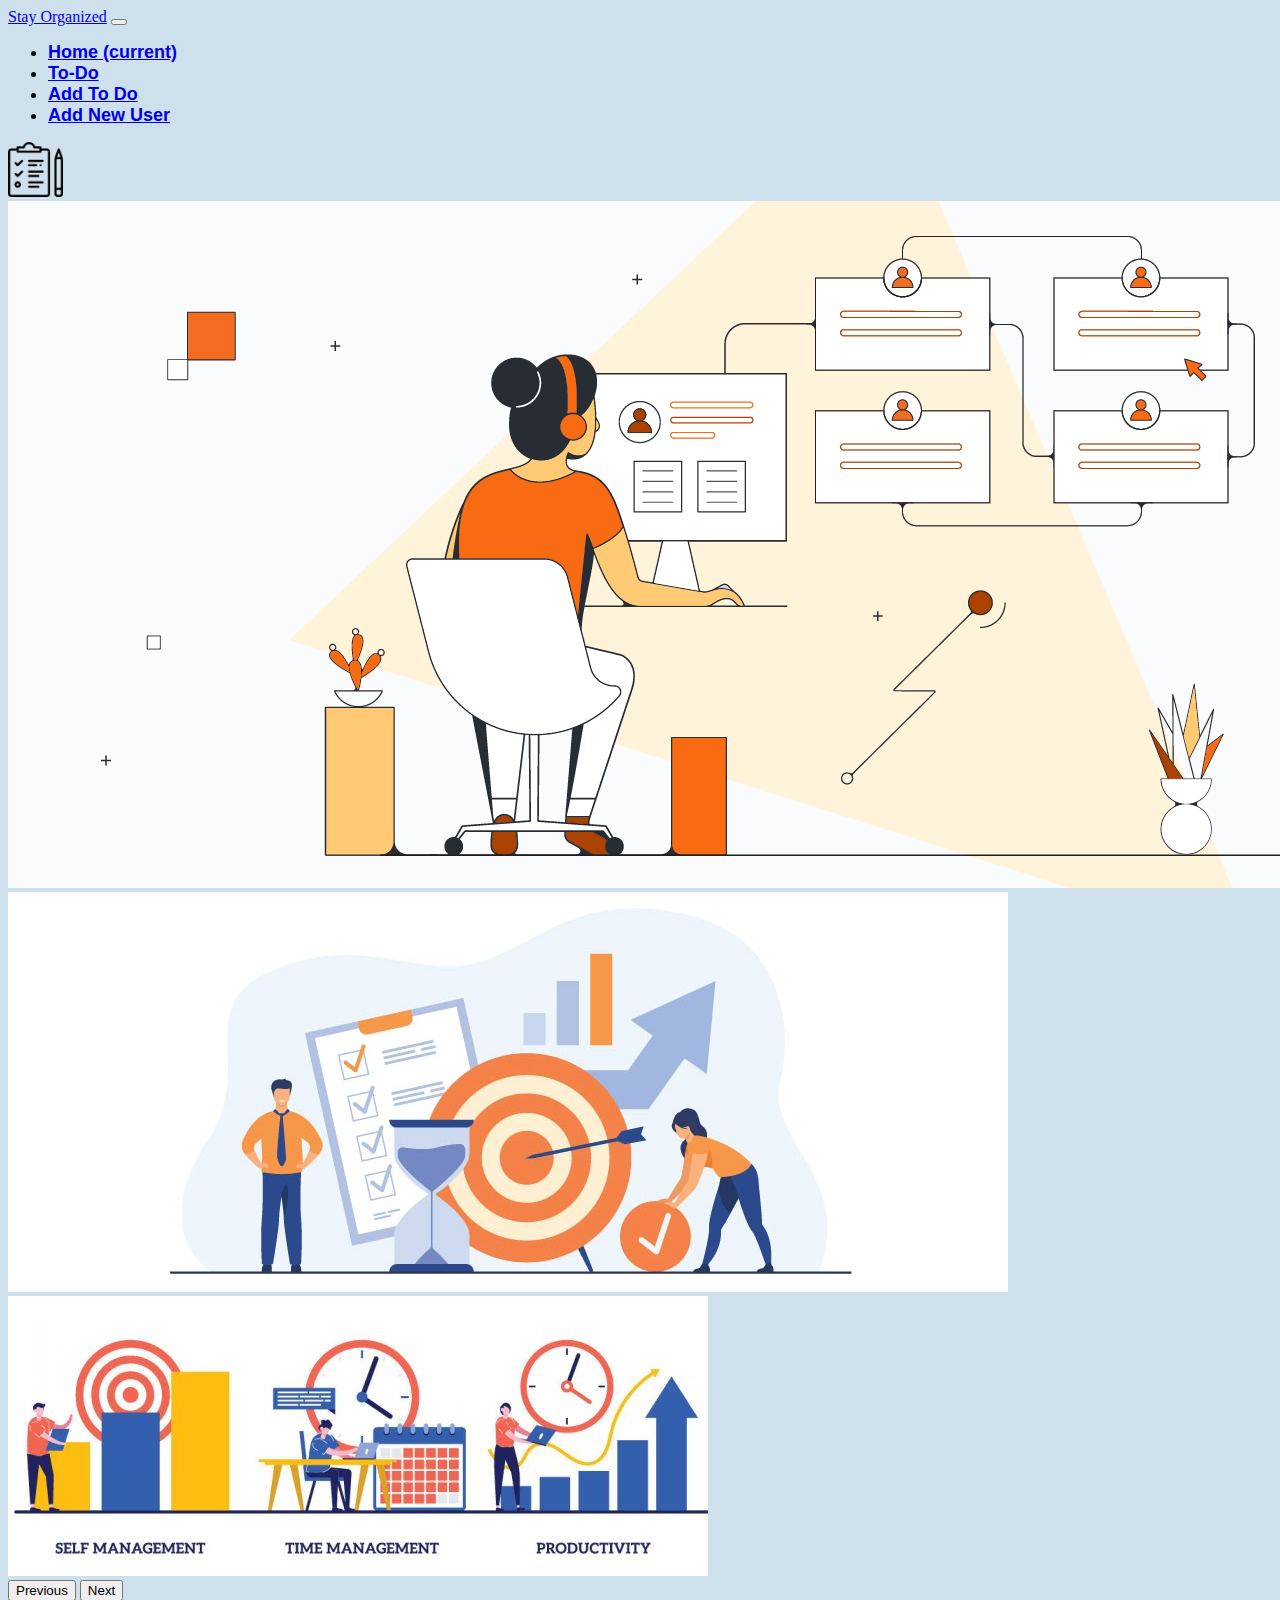
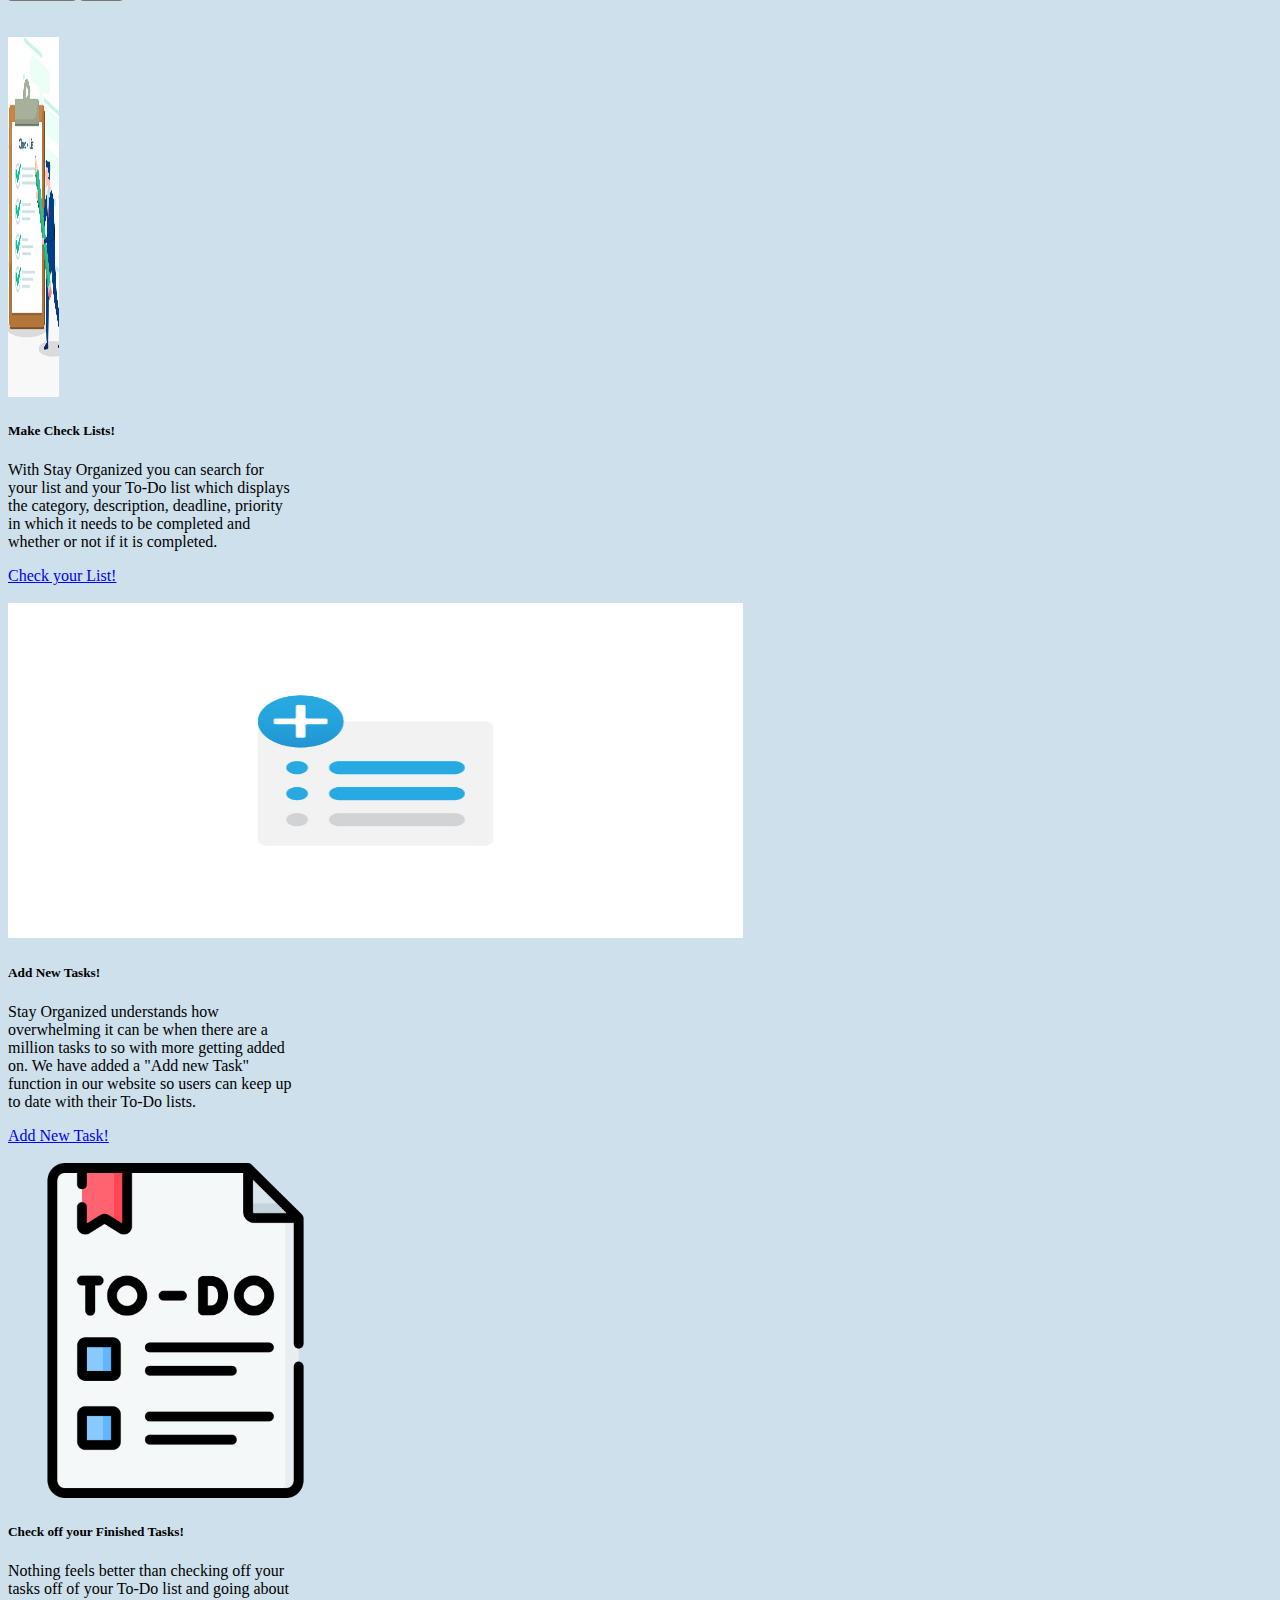
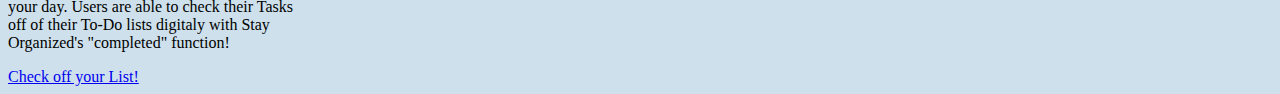
<file: index.html>
<!doctype html>
<html lang="en">

<head>
  <title>Home</title>
  <!-- Required meta tags -->
  <meta charset="utf-8">
  <meta name="viewport" content="width=device-width, initial-scale=1, shrink-to-fit=no">

  <!-- Bootstrap CSS v5.2.1 -->
  <link href="https://cdn.jsdelivr.net/npm/bootstrap@5.2.1/dist/css/bootstrap.min.css" rel="stylesheet"
    integrity="sha384-iYQeCzEYFbKjA/T2uDLTpkwGzCiq6soy8tYaI1GyVh/UjpbCx/TYkiZhlZB6+fzT" crossorigin="anonymous">

    <link rel="stylesheet" href="css/style.css">
</head>

<body>
  <header>
    <!-- place navbar here -->
    <nav class="navbar navbar-expand-sm navbar-light bg-light">
      <div class="container">
        <a class="navbar-brand" href="#">Stay Organized</a>
        <button class="navbar-toggler d-lg-none" type="button" data-bs-toggle="collapse" data-bs-target="#collapsibleNavId" aria-controls="collapsibleNavId"
            aria-expanded="false" aria-label="Toggle navigation">
            <span class="navbar-toggler-icon"></span>
        </button>
        <div class="collapse navbar-collapse" id="collapsibleNavId">
            <ul class="navbar-nav me-auto mt-2 mt-lg-0">
                <li class="nav-item">
                    <a class="nav-link active" href="index.html" aria-current="page">Home <span class="visually-hidden">(current)</span></a>
                </li>
                <li class="nav-item">
                    <a class="nav-link" href="todos.html" target="_blank">To-Do</a>
                </li>
                <li class="nav-item">
                    <a class="nav-link" href="new_todo.html" target="_blank">Add To Do</a>
                </li>
                <li class="nav-item">
                  <a class="nav-link" href="new_user.html">Add New User</a>
              </li>
            </ul>
            <form class="d-flex my-2 my-lg-0">
                <input class="form-control me-sm-2" type="image" img src="images/organize.png" width="55px" height="55px"> 
            </form>
        </div>
  </div>
</nav>
  
    <div id="carousel" class="carousel slide" data-bs-ride="carousel">
      <div class="carousel-inner">
        <div class="carousel-item active">
          <img src="images/types-organizational-structures.png" class="d-block w-100" alt="...">
        </div>
        <div class="carousel-item">
          <img src="images/self-organization.jpg" class="d-block w-100" alt="...">
        </div>
        <div class="carousel-item">
          <img src="images/what-is-a-self-organizing-team-700x280.jpg" class="d-block w-100" alt="...">
        </div>
      </div>
      <button class="carousel-control-prev" type="button" data-bs-target="#carouselExampleAutoplaying" data-bs-slide="prev">
        <span class="carousel-control-prev-icon" aria-hidden="true"></span>
        <span class="visually-hidden">Previous</span>
      </button>
      <button class="carousel-control-next" type="button" data-bs-target="#carouselExampleAutoplaying" data-bs-slide="next">
        <span class="carousel-control-next-icon" aria-hidden="true"></span>
        <span class="visually-hidden">Next</span>
      </button>
    </div>
    
    <br>
    <br>
<!-- "Make check lists" Card-->

<div class="container">
<div class="row">
  <div class="col sm-4">
    <div class="card" style="width: 18rem;">
      <img src="images/checklist.jpg" class="card-img-top" alt="..." height="360px" width="51px" >
      <div class="card-body">
        <h5 class="card-title">Make Check Lists!</h5>
        <p class="card-text">With Stay Organized you can search for your list and your To-Do list which displays the category,
           description, deadline, priority in which it needs to be completed and whether or not if it is completed. </p>
        <a href="todos.html" class="btn btn-primary">Check your List!</a>
      </div>
    </div>
</div>
    <br>
    <!---"Add new Tasks" Card-->
    <div class="col sm-4">
    <div class="card" style="width: 18rem;">
      <img src="images/preview.jpg" class="card-img-top" alt="..." height="335px" width="735px">
      <div class="card-body"> 
        <h5 class="card-title">Add New Tasks!</h5>
        <p class="card-text">Stay Organized understands how overwhelming it can be when there are a million tasks to so with more
           getting added on. We have added a "Add new Task" function in our website so users can keep up to date with their To-Do lists.</p>
        <a href="new_todo.html" class="btn btn-primary">Add New Task!</a>
      </div>
    </div>
    </div>
    <br>

    <!--"Check off your finished Tasks" Card-->
    <div class="col sm-4">
    <div class="card" style="width: 18rem;">
      <img src="images/to-do.png" class="card-img-top" alt="..." height="335px" width="335px">
      <div class="card-body">
        <h5 class="card-title">Check off your Finished Tasks!</h5>
        <p class="card-text"> Nothing feels better than checking off your tasks off of your To-Do list and going about your day. Users are able to check their 
          Tasks off of their To-Do lists digitaly with Stay Organized's "completed" function!
        </p>
        <a href="todos.html" class="btn btn-primary">Check off your List!</a>
      </div>
    </div>

  </div>
    
  </main>
  <footer>
    <!-- place footer here -->
  </footer>
  <!-- Bootstrap JavaScript Libraries -->
  <script src="https://cdn.jsdelivr.net/npm/@popperjs/core@2.11.6/dist/umd/popper.min.js"
    integrity="sha384-oBqDVmMz9ATKxIep9tiCxS/Z9fNfEXiDAYTujMAeBAsjFuCZSmKbSSUnQlmh/jp3" crossorigin="anonymous">
  </script>

  <script src="https://cdn.jsdelivr.net/npm/bootstrap@5.2.1/dist/js/bootstrap.min.js"
    integrity="sha384-7VPbUDkoPSGFnVtYi0QogXtr74QeVeeIs99Qfg5YCF+TidwNdjvaKZX19NZ/e6oz" crossorigin="anonymous">
  </script>

<!-- JavaScript "app.js" File Attach-->
<script src="app.js"> </script>
</body>

</html>
</file>
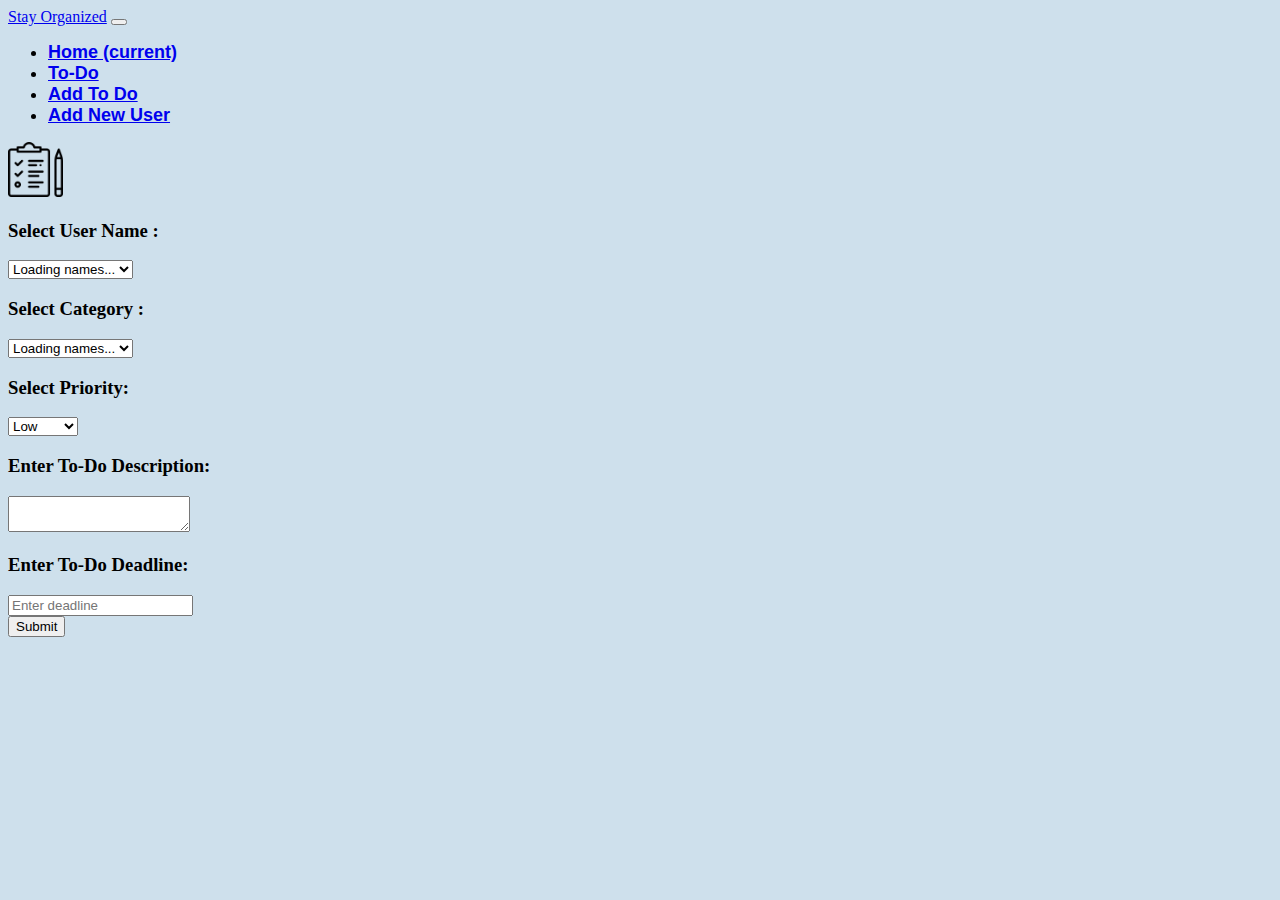
<file: new_todo.html>
<!doctype html>
<html lang="en">

<head>
  <title>Add To-Do</title>
  <!-- Required meta tags -->
  <meta charset="utf-8">
  <meta name="viewport" content="width=device-width, initial-scale=1, shrink-to-fit=no">

  <!-- Bootstrap CSS v5.2.1 -->
  <link href="https://cdn.jsdelivr.net/npm/bootstrap@5.2.1/dist/css/bootstrap.min.css" rel="stylesheet"
    integrity="sha384-iYQeCzEYFbKjA/T2uDLTpkwGzCiq6soy8tYaI1GyVh/UjpbCx/TYkiZhlZB6+fzT" crossorigin="anonymous">

    <!--Linking CSS File -->
    <link rel="stylesheet" href="css/style.css">
</head>

<body>
  <header>
    <!-- place navbar here -->
    <nav class="navbar navbar-expand-sm navbar-light bg-light">
      <div class="container">
        <a class="navbar-brand" href="#">Stay Organized</a>
        <button class="navbar-toggler d-lg-none" type="button" data-bs-toggle="collapse" data-bs-target="#collapsibleNavId" aria-controls="collapsibleNavId"
            aria-expanded="false" aria-label="Toggle navigation">
            <span class="navbar-toggler-icon"></span>
        </button>
        <div class="collapse navbar-collapse" id="collapsibleNavId">
            <ul class="navbar-nav me-auto mt-2 mt-lg-0">
                <li class="nav-item">
                    <a class="nav-link " href="index.html" aria-current="page">Home <span class="visually-hidden">(current)</span></a>
                </li>
                <li class="nav-item">
                    <a class="nav-link" href="todos.html" target="_blank">To-Do</a>
                </li>
                <li class="nav-item">
                    <a class="nav-link active" href="new_todo.html" target="_blank">Add To Do</a>
                </li>
                <li class="nav-item">
                  <a class="nav-link" href="new_user.html" target="_blank">Add New User</a>
              </li>
            </ul>
            <form class="d-flex my-2 my-lg-0">
                <input class="form-control me-sm-2" type="image" img src="images/organize.png" width="55px" height="55px"> 
            </form>
        </div>
  </div>
</nav>
  </header>
  <main>

    <form id="newtodo">
      <div class="container">
        <div class="row justify-content-center">
          <div class="col-md-4">
            <h3 class="text-center mb-4">Select User Name :</h3>
            <select id="nameDropdown" class="form-control">
              <option>Loading names...</option>
            </select>

          </div>

          <div class="col-md-4">
            <h3 class="text-center mb-4">Select Category :</h3>
            <select id="categoryDropdown" class="form-control">
              <option>Loading names...</option>
            </select>
          </div>


          <div class="col-md-4">
            <h3 class="text-center mb-4">Select Priority:</h3>
            <select id="priorityDropdown" class="form-control">
              <option value="low">Low</option>
              <option value="medium">Medium</option>
              <option value="high">High</option>
            </select>
          </div>
        </div>

        <div class="row justify-content-center">
          <div class="col-md-4">
            <h3 class="text-center mb-4">Enter To-Do Description:</h3>
            <textarea id="descriptionInput" class="form-control"></textarea>
          </div>

          <div class="col-md-4">
            <h3 class="text-center mb-4">Enter To-Do Deadline:</h3>
            <input type="text" id="deadlineInput" class="form-control" placeholder="Enter deadline">
          </div>
        </div>
        <div class="row justify-content-center mt-4">
          <button type="submit" class="btn btn-primary" style="width: fit-content;">Submit</button>
      </div>
      </form>
    </div>

  </main>
  <footer>
    <!-- place footer here -->
  </footer>
  <!-- Bootstrap JavaScript Libraries -->
  <script src="https://cdn.jsdelivr.net/npm/@popperjs/core@2.11.6/dist/umd/popper.min.js"
    integrity="sha384-oBqDVmMz9ATKxIep9tiCxS/Z9fNfEXiDAYTujMAeBAsjFuCZSmKbSSUnQlmh/jp3" crossorigin="anonymous">
  </script>

  <script src="https://cdn.jsdelivr.net/npm/bootstrap@5.2.1/dist/js/bootstrap.min.js"
    integrity="sha384-7VPbUDkoPSGFnVtYi0QogXtr74QeVeeIs99Qfg5YCF+TidwNdjvaKZX19NZ/e6oz" crossorigin="anonymous">
  </script>
  <script src="new_todo.js"> </script>


  <script src="new_todo.js"></script>

</body>

</html>
</file>
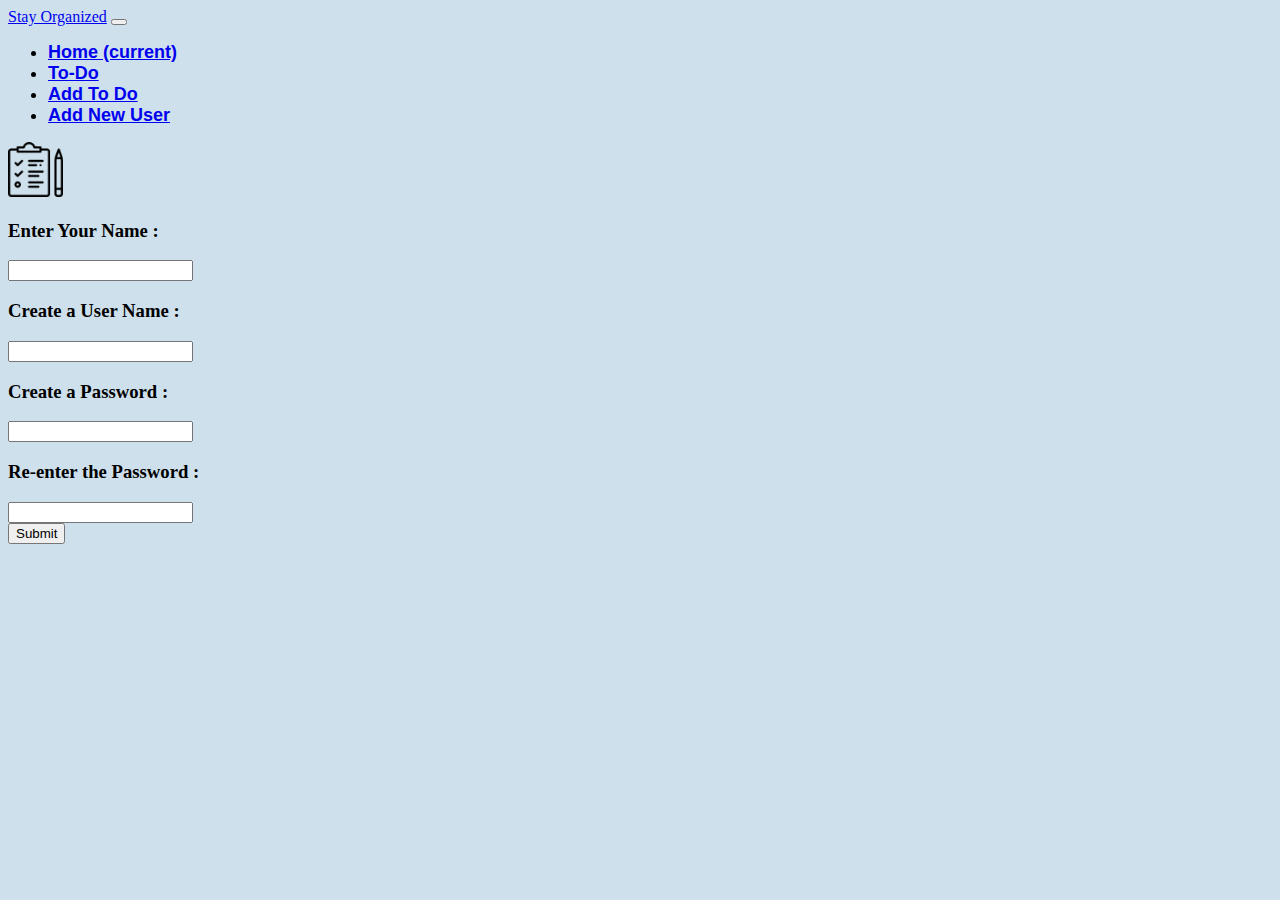
<file: new_user.html>
<!doctype html>
<html lang="en">

<head>
  <title>New User</title>
  <!-- Required meta tags -->
  <meta charset="utf-8">
  <meta name="viewport" content="width=device-width, initial-scale=1, shrink-to-fit=no">

  <!-- Bootstrap CSS v5.2.1 -->
  <link href="https://cdn.jsdelivr.net/npm/bootstrap@5.2.1/dist/css/bootstrap.min.css" rel="stylesheet"
    integrity="sha384-iYQeCzEYFbKjA/T2uDLTpkwGzCiq6soy8tYaI1GyVh/UjpbCx/TYkiZhlZB6+fzT" crossorigin="anonymous">

    <!---Linking CSS Stylesheet-->
    <link rel="stylesheet" href="css/style.css">
</head>

<body>
  <header>
    <!-- place navbar here -->
    <nav class="navbar navbar-expand-sm navbar-light bg-light">
      <div class="container">
        <a class="navbar-brand" href="#">Stay Organized</a>
        <button class="navbar-toggler d-lg-none" type="button" data-bs-toggle="collapse" data-bs-target="#collapsibleNavId" aria-controls="collapsibleNavId"
            aria-expanded="false" aria-label="Toggle navigation">
            <span class="navbar-toggler-icon"></span>
        </button>
        <div class="collapse navbar-collapse" id="collapsibleNavId">
            <ul class="navbar-nav me-auto mt-2 mt-lg-0">
                <li class="nav-item">
                    <a class="nav-link " href="index.html" aria-current="page">Home <span class="visually-hidden">(current)</span></a>
                </li>
                <li class="nav-item">
                    <a class="nav-link" href="todos.html" target="_blank">To-Do</a>
                </li>
                <li class="nav-item">
                    <a class="nav-link" href="new_todo.html" target="_blank">Add To Do</a>
                </li>
                <li class="nav-item">
                  <a class="nav-link active" href="new_user.html" target="_blank">Add New User</a>
              </li>
            </ul>
            <form class="d-flex my-2 my-lg-0">
                <input class="form-control me-sm-2" type="image" img src="images/organize.png" width="55px" height="55px"> 
            </form>
        </div>
  </div>
</nav>
    
  </header>
  <main>

    <div class="container">
      <form id="newuserForm" class="mt-2">
        <div class="row justify-content-center">
          <div class="col-md-4">
            <label for="newuserName"><h3 class="text-center mb-4">Enter Your Name :</h3></label>
          </div>
          <div class="col-md-4">
            <input type="text" id="newuserName" required>
          </div>
        </div>

        <div class="row justify-content-center">
          <div class="col-md-4">
            <label for="newuserUserName"><h3 class="text-center mb-4">Create a User Name :</h3></label>
          </div>
          <div class="col-md-4">
            <input type="text" id="newuserUserName" required>
          </div>
        </div>

        <div class="row justify-content-center">
          <div class="col-md-4">
            <label for="newuserPassword"><h3 class="text-center mb-4">Create a Password :</h3></label>
          </div>
          <div class="col-md-4">
            <input type="password" id="newuserPassword" minlength="8" required>
          </div>
        </div>

        <div class="row justify-content-center">
          <div class="col-md-4">
            <label for="newuserRePassword"><h3 class="text-center mb-4">Re-enter the Password :</h3></label>
          </div>
          <div class="col-md-4">
            <input type="password" id="newuserRePassword" required>
          </div>
        </div>

        <div class="row justify-content-center">
            <button type="submit" class="btn btn-primary" style="width: fit-content;">Submit</button>
        </div>

      </form>

      <div id="addedinfo">

      </div>
    </div>

  </main>
  <footer>
    <!-- place footer here -->
  </footer>
  <!-- Bootstrap JavaScript Libraries -->
  <script src="https://cdn.jsdelivr.net/npm/@popperjs/core@2.11.6/dist/umd/popper.min.js"
    integrity="sha384-oBqDVmMz9ATKxIep9tiCxS/Z9fNfEXiDAYTujMAeBAsjFuCZSmKbSSUnQlmh/jp3" crossorigin="anonymous">
  </script>

  <script src="https://cdn.jsdelivr.net/npm/bootstrap@5.2.1/dist/js/bootstrap.min.js"
    integrity="sha384-7VPbUDkoPSGFnVtYi0QogXtr74QeVeeIs99Qfg5YCF+TidwNdjvaKZX19NZ/e6oz" crossorigin="anonymous">
  </script>

  <script src="new_user.js"></script>
</body>

</html>
</file>
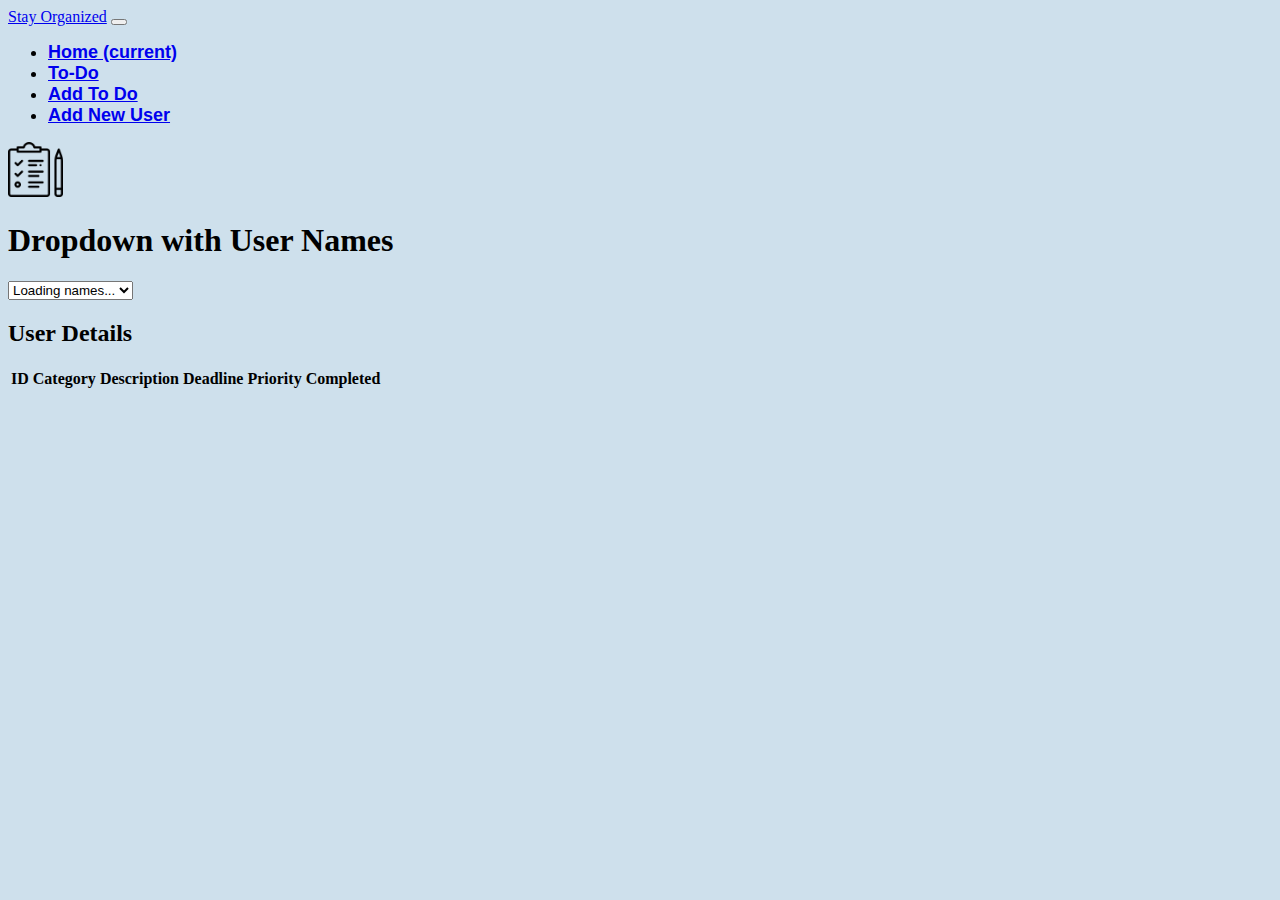
<file: todos.html>
<!doctype html>
<html lang="en">

<head>
  <title>To Do</title>
  <!-- Required meta tags -->
  <meta charset="utf-8">
  <meta name="viewport" content="width=device-width, initial-scale=1, shrink-to-fit=no">

  <!-- Bootstrap CSS v5.2.1 -->
  <link href="https://cdn.jsdelivr.net/npm/bootstrap@5.2.1/dist/css/bootstrap.min.css" rel="stylesheet"
    integrity="sha384-iYQeCzEYFbKjA/T2uDLTpkwGzCiq6soy8tYaI1GyVh/UjpbCx/TYkiZhlZB6+fzT" crossorigin="anonymous">

    <!--- Linking CSS Style Sheet-->
    <link rel="stylesheet" href="css/style.css">
</head>

<body>
  <header>
    <!-- place navbar here -->
    <nav class="navbar navbar-expand-sm navbar-light bg-light">
      <div class="container">
        <a class="navbar-brand" href="#">Stay Organized</a>
        <button class="navbar-toggler d-lg-none" type="button" data-bs-toggle="collapse" data-bs-target="#collapsibleNavId" aria-controls="collapsibleNavId"
            aria-expanded="false" aria-label="Toggle navigation">
            <span class="navbar-toggler-icon"></span>
        </button>
        <div class="collapse navbar-collapse" id="collapsibleNavId">
            <ul class="navbar-nav me-auto mt-2 mt-lg-0">
                <li class="nav-item">
                    <a class="nav-link " href="index.html" aria-current="page">Home <span class="visually-hidden">(current)</span></a>
                </li>
                <li class="nav-item">
                    <a class="nav-link active" href="todos.html" target="_blank">To-Do</a>
                </li>
                <li class="nav-item">
                    <a class="nav-link" href="new_todo.html" target="_blank">Add To Do</a>
                </li>
                <li class="nav-item">
                  <a class="nav-link" href="new_user.html">Add New User</a>
              </li>
            </ul>
            <form class="d-flex my-2 my-lg-0">
                <input class="form-control me-sm-2" type="image" img src="images/organize.png" width="55px" height="55px"> 
            </form>
        </div>
  </div>
</nav>
  <main>
    <div class="container">
      <div class="row justify-content-center">
        <div class="col-md-6">
          <h1 class="text-center mb-4">Dropdown with User Names</h1>
          <select id="nameDropdown" class="form-control">
            <option>Loading names...</option>
          </select>
        </div>
      </div>
      <div class="row justify-content-center mt-4">
        <div class="col-md-8">
          <h2>User Details</h2>
          <table class="table">
            <thead>
              <tr>
                <th>ID</th>
                <th>Category</th>
                <th>Description</th>
                <th>Deadline</th>
                <th>Priority</th>
                <th>Completed</th>
              </tr>
            </thead>
            <tbody id="userDetailsTableBody">
            </tbody>
          </table>
        </div>
      </div>
    </div>
  </main>
  <footer>
    <!-- place footer here -->
  </footer>
  <!-- Bootstrap JavaScript Libraries -->
  <script src="https://cdn.jsdelivr.net/npm/@popperjs/core@2.11.6/dist/umd/popper.min.js"
    integrity="sha384-oBqDVmMz9ATKxIep9tiCxS/Z9fNfEXiDAYTujMAeBAsjFuCZSmKbSSUnQlmh/jp3" crossorigin="anonymous">
  </script>

  <script src="https://cdn.jsdelivr.net/npm/bootstrap@5.2.1/dist/js/bootstrap.min.js"
    integrity="sha384-7VPbUDkoPSGFnVtYi0QogXtr74QeVeeIs99Qfg5YCF+TidwNdjvaKZX19NZ/e6oz" crossorigin="anonymous">
  </script>
  <script src="todos.js"> </script>

  <script src="todos.js"></script>
</body>

</html>
</file>
<file: css/style.css>
body{
    background-color: rgb(206, 224, 236);
}

.container{
    font-family: 'Times New Roman', Times, serif;
}

.nav-item{
font-family:'Franklin Gothic Medium', 'Arial Narrow', Arial, sans-serif;
font-weight: bold;
font-size: large;
}

h5{
font-weight: bold;
}
</file>
